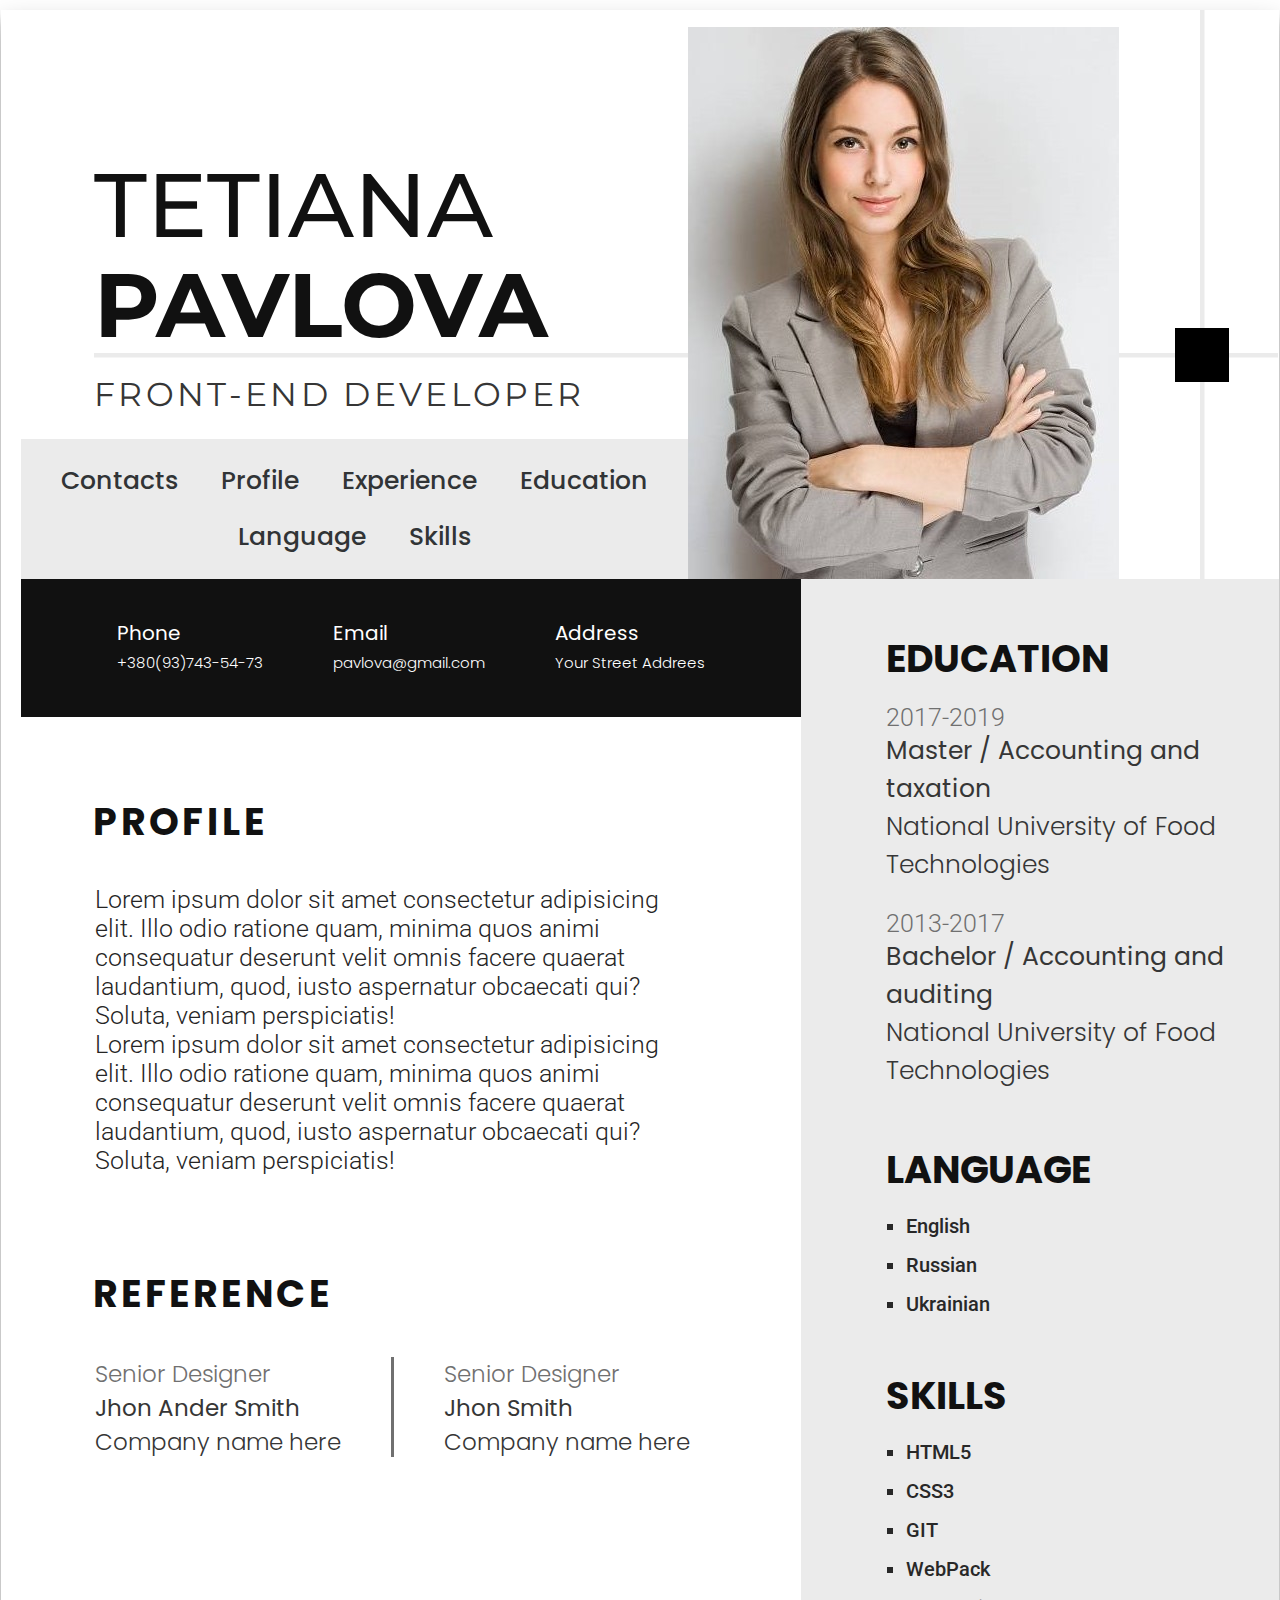
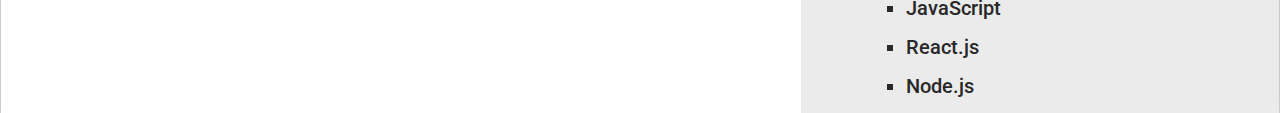
<file: index.html>
<!DOCTYPE html>
<html lang="en">
<head>
    <meta charset="UTF-8">
    <meta http-equiv="X-UA-Compatible" content="IE=edge">
    <meta name="viewport" content="width=device-width, initial-scale=1.0">
    <title>Resume</title>
    <link rel="stylesheet" href="css/style.css">
    <link rel="preconnect" href="https://fonts.gstatic.com">
    <link href="https://fonts.googleapis.com/css2?family=Montserrat:wght@400;500;700&family=Poppins:wght@300;400;700&family=Roboto:wght@300;400;500&display=swap" rel="stylesheet">
</head>
<body>
    
    <!--Main Container-->
    <div class="main-container">

        <!--Header-->
        <header class="header">

            <!--Main container section-->
            <div class="main-container-section">

                <!--Main section titles-->
                <div class="main-sections-titles">
                    <h1 class="main-sections-titles-name">Tetiana</h1>
                    <h2 class="main-sections-titles-surname">Pavlova</h2>
                    <h2 class="main-sections-titles-profession">Front-End Developer</h2>
                </div> 
                <!--Main sections names-->
                <nav class="main-sections-names">
                    <a class="main-sections-names-link" href="#anchor1">Contacts</a>
                    <a class="main-sections-names-link" href="#anchor2">Profile</a>
                    <a class="main-sections-names-link" href="../Resume/site/experience.html">Experience</a>
                    <a class="main-sections-names-link" href="#anchor3">Education</a>
                    <a class="main-sections-names-link" href="#anchor4">Language</a>
                    <a class="main-sections-names-link" href="#anchor5">Skills</a>
                </nav>
            </div>
            <div class="photo">
                <img class="my-photo" src="img/3.1-фото-для-резюме.jpg" alt="My photo">
            </div>
            
        </header>

        <!--Main sections-->
        <div class="main-sections">

            <!--Main content sections-->
            <div class="main-content-sections">
                
                <!--Basic information contacts-->
                <div id="anchor1" class="basic-information-contacts">
                    <div class="basic-information-contacts-list">
                        <h4 class="basic-information-contacts-text">Phone</h4>
                        <a class="basic-information-contacts-link" href="tel:+380937435473">+380(93)743-54-73</a>
                    </div>
                    <div class="basic-information-contacts-list">
                        <h4 class="basic-information-contacts-text">Email</h4>
                        <a class="basic-information-contacts-link" href="mailto:pavlova@gmail.com">pavlova@gmail.com</a>
                    </div>
                    <div class="basic-information-contacts-list">
                        <h4 class="basic-information-contacts-text">Address</h4>
                        <a class="basic-information-contacts-link" href="https://www.google.com.ua/maps/" target="_blank">Your Street Addrees</a>
                    </div>
                </div>
                <!--Basic information profile-->
                <div id="anchor2" class="basic-information-profile">
                    <h3 class="basic-information-title">Profile</h3>
                    <p class="basic-information-profile-text">Lorem ipsum dolor sit amet consectetur adipisicing elit. Illo odio ratione quam, minima quos animi consequatur deserunt velit omnis facere quaerat laudantium, quod, iusto aspernatur obcaecati qui? Soluta, veniam perspiciatis! <br> Lorem ipsum dolor sit amet consectetur adipisicing elit. Illo odio ratione quam, minima quos animi consequatur deserunt velit omnis facere quaerat laudantium, quod, iusto aspernatur obcaecati qui? Soluta, veniam perspiciatis!</p>
                </div>
                <!--Basic information reference-->
                <div class="basic-information-reference">
                    <h3 class="basic-information-title">Reference</h3>
                    <div class="basic-information-reference-list">
                        <div class="basic-information-reference-item">
                            <p class="basic-information-reference-item-prof">Senior Designer</p>
                            <p class="basic-information-reference-item-name">Jhon Ander Smith</p>
                            <p class="basic-information-reference-item-company">Company name here</p>
                        </div>
                        <div class="basic-information-reference-item">
                            <img class="basic-information-reference-item-divider" src="./img/Rectangle_3@2x.png" alt="divider">
                        </div>
                        <div class="basic-information-reference-item">
                            <p class="basic-information-reference-item-prof">Senior Designer</p>
                            <p class="basic-information-reference-item-name">Jhon Smith</p>
                            <p class="basic-information-reference-item-company">Company name here</p>
                        </div>
                    </div>
                </div>
            </div>

            <!--Sidebar sections-->
            <aside class="sidebar-sections">
                <!--Education section-->
                <div id="anchor3" class="education-section">
                    <h3 class="sidebar-title">Education</h3>
                    <div class="education-section-qualification">
                        <p class="education-section-period">2017-2019</p>
                        <p class="education-section-degree">Master / Accounting and taxation</p>
                        <p class="education-section-university">National University of Food Technologies</p>
                    </div>
                    <div class="education-section-qualification">
                        <p class="education-section-period">2013-2017</p>
                        <p class="education-section-degree">Bachelor / Accounting and auditing</p>
                        <p class="education-section-university">National University of Food Technologies</p>
                    </div>
                </div>
                <!--Language section-->
                <div id="anchor4" class="language-section">
                    <h3 class="sidebar-title">Language</h3>
                    <ul class="language-list">
                        <li class="language-item">English</li>
                        <li class="language-item">Russian</li>
                        <li class="language-item">Ukrainian</li>
                    </ul>
                </div>
                <!--Skills section-->
                <div id="anchor5" class="skills-section">
                    <h3 class="sidebar-title">Skills</h3>
                    <ul class="skills-list">
                        <li class="skills-item">HTML5</li>
                        <li class="skills-item">CSS3</li>
                        <li class="skills-item">GIT</li>
                        <li class="skills-item">WebPack</li>
                        <li class="skills-item">JavaScript</li>
                        <li class="skills-item">React.js</li>
                        <li class="skills-item">Node.js</li>
                    </ul>
                </div>
            </aside>
        </div>
    </div>

</body>
</html>
</file>
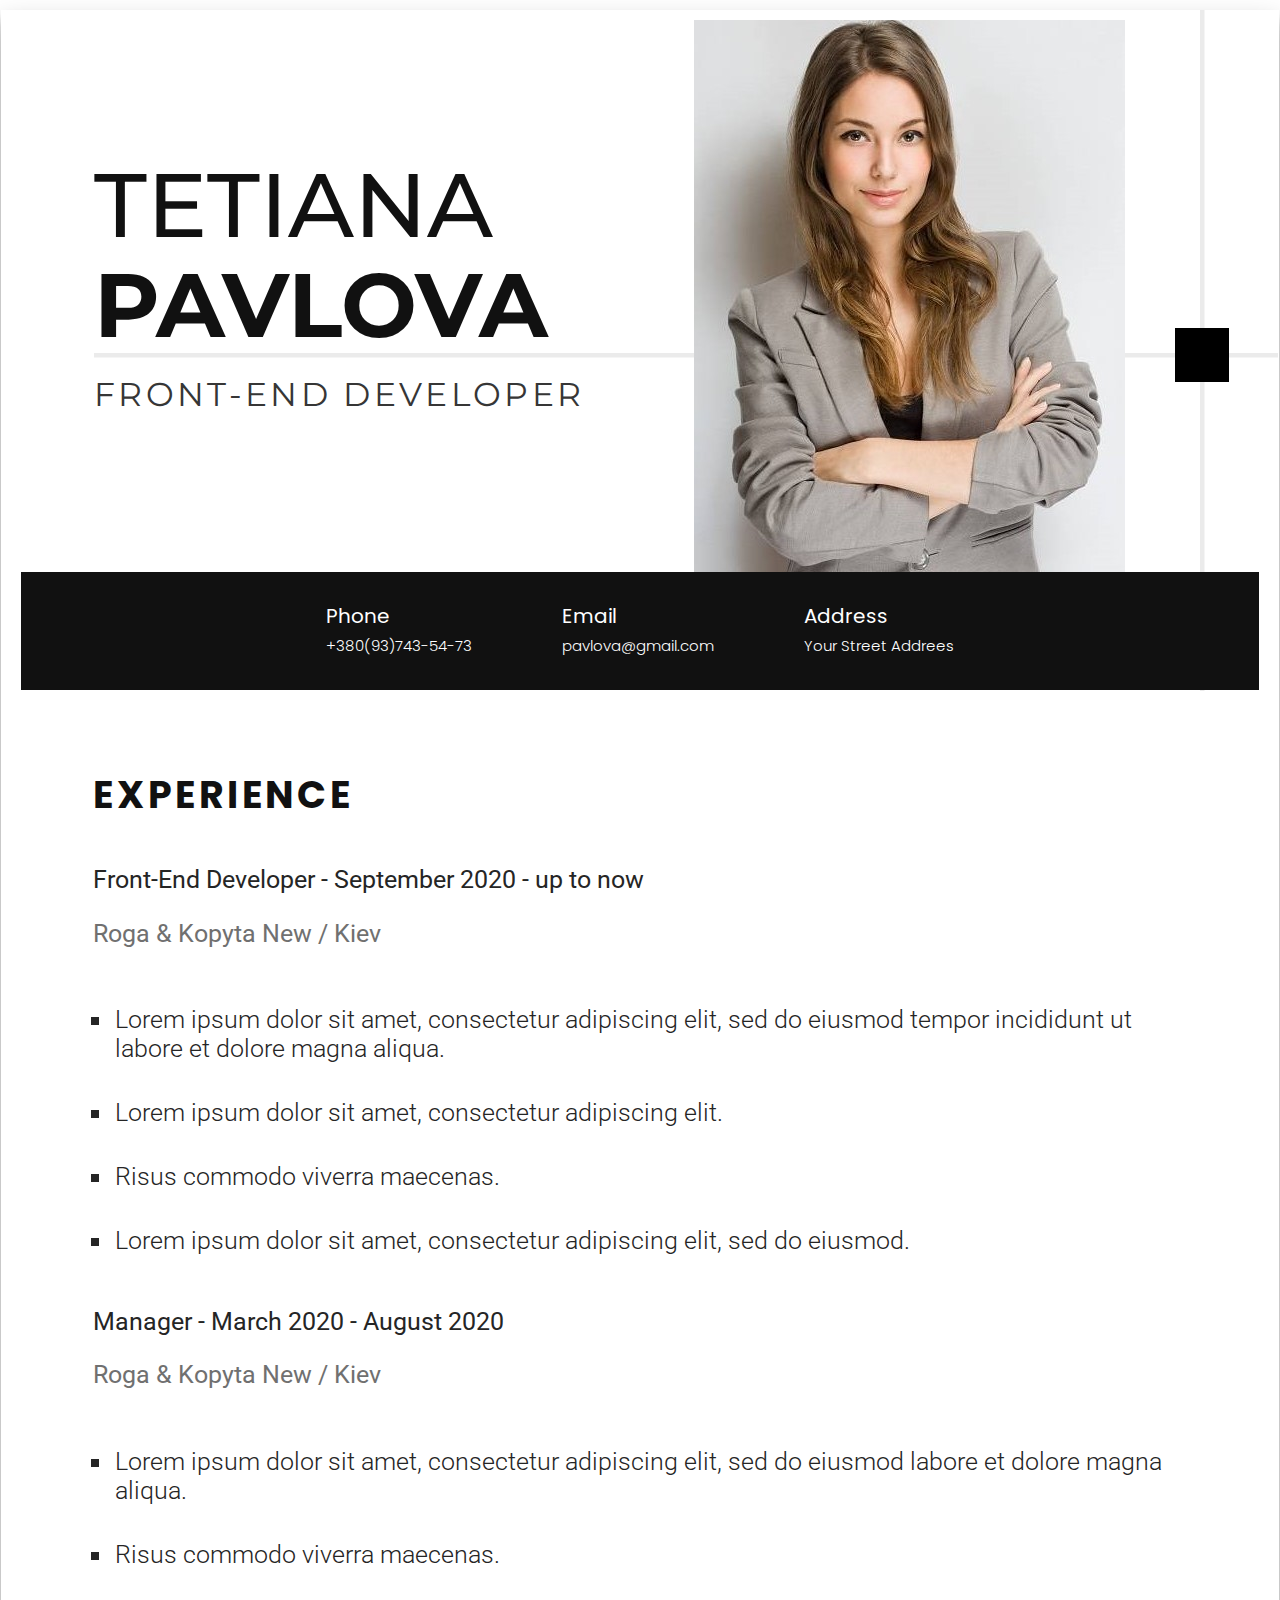
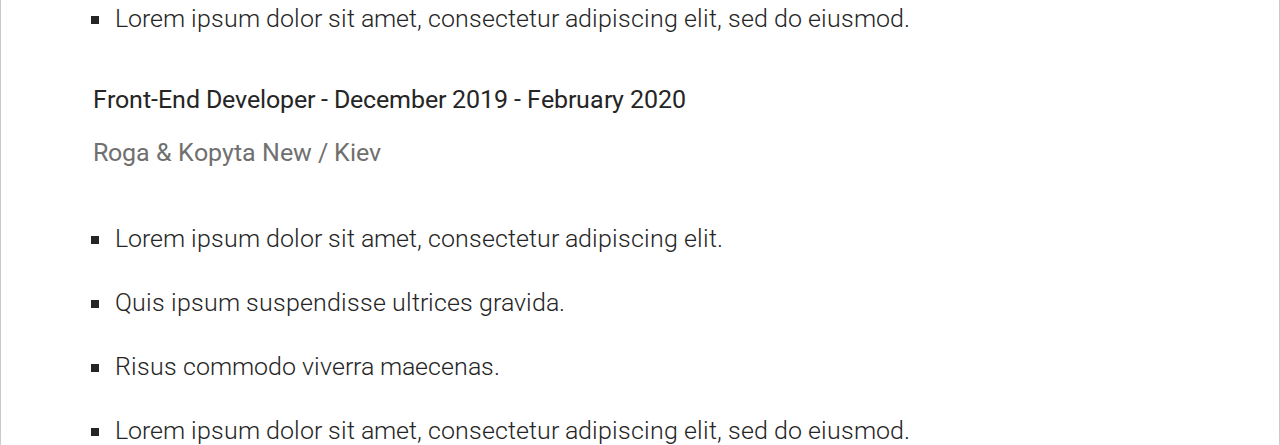
<file: site/experience.html>
<!DOCTYPE html>
<html lang="en">
<head>
    <meta charset="UTF-8">
    <meta http-equiv="X-UA-Compatible" content="IE=edge">
    <meta name="viewport" content="width=device-width, initial-scale=1.0">
    <title>Resume</title>
    <link rel="stylesheet" href="../css/experience.css">
    <link rel="preconnect" href="https://fonts.gstatic.com">
    <link href="https://fonts.googleapis.com/css2?family=Montserrat:wght@400;500;700&family=Poppins:wght@300;400;700&family=Roboto:wght@300;400;500&display=swap" rel="stylesheet">
</head>
<body>
    <!--Main Container-->
    <div class="main-container">

        <!--Header-->
        <header class="header">
            <!--Main section titles-->
            <div class="main-sections-titles">
                <h1 class="main-sections-titles-name">Tetiana</h1> 
                <h2 
                class="main-sections-titles-surname">Pavlova</h2>
                <h2 class="main-sections-titles-profession">Front-End Developer</h2>
            </div> 
            <div class="photo">
                <img class="my-photo" src="../img/3.1-фото-для-резюме.jpg" alt="My photo">
            </div>
        </header>

        <!--Main sections-->
        <div class class="main-sections">   
            <!--Basic information contacts-->
            <div class="basic-information-contacts">
                <div class="basic-information-contacts-list">
                    <h4 class="basic-information-contacts-text">Phone</h4>
                    <a class="basic-information-contacts-link" href="tel:+380937435473">+380(93)743-54-73</a>
                </div>
                <div class="basic-information-contacts-list">
                    <h4 class="basic-information-contacts-text">Email</h4>
                    <a class="basic-information-contacts-link" href="mailto:pavlova@gmail.com">pavlova@gmail.com</a>
                </div>
                <div class="basic-information-contacts-list">
                    <h4 class="basic-information-contacts-text">Address</h4>
                    <a class="basic-information-contacts-link" href="https://www.google.com.ua/maps/" target="_blank">Your Street Addrees</a>
                </div>
            </div>
            <!--Basic information experience-->
            <div class="basic-information-experience">
                <h3 class="basic-information-title">Experience</h3>
                <div class="basic-information-company">
                    <h4 class="basic-information-position">Front-End Developer - September 2020 - up to now</h4>
                    <h5 class="basic-information-company-block">Roga & Kopyta New / Kiev</h5>
                    <ul class="basic-information-experience-list">
                        <li class="basic-information-experience-item">Lorem ipsum dolor sit amet, consectetur adipiscing elit, sed do eiusmod tempor incididunt ut labore et dolore magna aliqua.</li>
                        <li class="basic-information-experience-item">Lorem ipsum dolor sit amet, consectetur adipiscing elit.</li>
                        <li class="basic-information-experience-item">Risus commodo viverra maecenas.</li>
                        <li class="basic-information-experience-item">Lorem ipsum dolor sit amet, consectetur adipiscing elit, sed do eiusmod.</li>
                    </ul>
                </div>
                <div class="basic-information-company">
                    <h4 class="basic-information-position">Manager - March 2020 - August 2020</h4>
                    <h5 class="basic-information-company-block">Roga & Kopyta New / Kiev</h5>
                    <ul class="basic-information-experience-list">
                        <li class="basic-information-experience-item">Lorem ipsum dolor sit amet, consectetur adipiscing elit, sed do eiusmod labore et dolore magna aliqua.</li>
                        <li class="basic-information-experience-item">Risus commodo viverra maecenas.</li>
                        <li class="basic-information-experience-item">Lorem ipsum dolor sit amet, consectetur adipiscing elit, sed do eiusmod.</li>
                    </ul>
                </div>
                <div class="basic-information-company">
                    <h4 class="basic-information-position">Front-End Developer - December 2019 - February 2020</h4>
                    <h5 class="basic-information-company-block">Roga & Kopyta New / Kiev</h5>
                    <ul class="basic-information-experience-list">
                        <li class="basic-information-experience-item">Lorem ipsum dolor sit amet, consectetur adipiscing elit.</li>
                        <li class="basic-information-experience-item">Quis ipsum suspendisse ultrices gravida.</li>
                        <li class="basic-information-experience-item">Risus commodo viverra maecenas.</li>
                        <li class="basic-information-experience-item">Lorem ipsum dolor sit amet, consectetur adipiscing elit, sed do eiusmod.</li>
                    </ul>
                </div>
            </div>
               
        </div>
    </div>
</body>
</html>
</file>
<file: css/style.css>
/*Zeroing styles*/
* {
  padding: 0;
  margin: 0;
  border: 0;
}

*, *:before, *:after {
  -webkit-box-sizing: border-box;
  box-sizing: border-box;
}

:focus, :active {
  outline: none;
}

a:focus, a:active {
  outline: none;
}

nav, footer, header, aside {
  display: block;
}

html, body {
  height: 100%;
  width: 100%;
  font-size: 100%;
  line-height: 1;
  font-size: 14px;
  -ms-text-size-adjust: 100%;
  -moz-text-size-adjust: 100%;
  -webkit-text-size-adjust: 100%;
}

input, button, textarea {
  font-family: inherit;
}

input::-ms-clear {
  display: none;
}

button {
  cursor: pointer;
}

button::-moz-focus-inner {
  padding: 0;
  border: 0;
}

a, a:visited {
  text-decoration: none;
}

ul li {
  list-style: none;
}

h1, h2, h3, h4, h5, h6 {
  font-size: inherit;
  font-weight: 400;
}

body {
  font-family: 'Montserrat', sans-serif;
  font-family: 'Poppins', sans-serif;
  font-family: 'Roboto', sans-serif;
  -webkit-box-pack: center;
      -ms-flex-pack: center;
          justify-content: center;
}

/*Main Container*/
.main-container {
  background: url("../img/Color_Fill_1.png") no-repeat;
  width: 1278px;
  margin: 10px auto;
  -webkit-box-shadow: 0 14px 28px rgba(0, 0, 0, 0.25), 0 10px 10px rgba(0, 0, 0, 0.22);
          box-shadow: 0 14px 28px rgba(0, 0, 0, 0.25), 0 10px 10px rgba(0, 0, 0, 0.22);
}

/*Header*/
.header {
  display: -webkit-box;
  display: -ms-flexbox;
  display: flex;
  -webkit-box-orient: horizontal;
  -webkit-box-direction: normal;
      -ms-flex-direction: row;
          flex-direction: row;
}

/*Main section titles*/
.main-sections-titles {
  margin: 145px 0 0 93px;
}

.main-sections-titles-name {
  color: #111111;
  font-family: Montserrat;
  font-size: 90px;
  font-weight: 500;
  font-style: normal;
  letter-spacing: normal;
  line-height: 100px;
  text-align: left;
  text-transform: uppercase;
}

.main-sections-titles-surname {
  color: #111111;
  font-family: Montserrat;
  font-size: 90px;
  font-weight: 700;
  font-style: normal;
  letter-spacing: normal;
  line-height: 100px;
  text-align: left;
  text-transform: uppercase;
}

.main-sections-titles-profession {
  margin-top: 25px;
  color: #363636;
  font-family: Montserrat;
  font-size: 33px;
  font-weight: 400;
  font-style: normal;
  letter-spacing: normal;
  line-height: 29.17px;
  text-align: left;
  text-transform: uppercase;
  letter-spacing: 3.33px;
}

/*Main sections names*/
.main-sections-names {
  background-color: #ebebeb;
  text-align: center;
  margin-top: 30px;
  margin-left: 20px;
  padding-top: 27px;
}

.main-sections-names-link {
  font-family: Poppins;
  font-size: 25px;
  font-weight: 500;
  font-style: normal;
  letter-spacing: normal;
  line-height: 29.17px;
  display: inline-block;
  vertical-align: top;
  margin: 0 20px 27px 20px;
  position: relative;
  color: #313436;
  text-decoration: none;
  -webkit-transition: color 0.2s linear;
  transition: color 0.2s linear;
}

.main-sections-names-link:after {
  content: "";
  display: block;
  width: 100%;
  height: 3px;
  opacity: 0;
  background-color: #707070;
  position: absolute;
  top: 100%;
  left: 0;
  z-index: 1;
  -webkit-transition: opacity .2s linear;
  transition: opacity .2s linear;
}

.main-sections-names-link:hover {
  color: #707070;
}

.main-sections-names-link:hover:after {
  opacity: 1;
}

.photo {
  padding: 0 160px 0 0;
  display: -webkit-box;
  display: -ms-flexbox;
  display: flex;
  -webkit-box-align: end;
      -ms-flex-align: end;
          align-items: flex-end;
}

.my-photo {
  max-width: 432px;
  max-height: 553px;
  padding: 0;
  margin: 0;
}

/*Main sections*/
.main-sections {
  display: -webkit-box;
  display: -ms-flexbox;
  display: flex;
  -webkit-box-orient: horizontal;
  -webkit-box-direction: normal;
      -ms-flex-direction: row;
          flex-direction: row;
}

/*Main content sections*/
.main-content-sections {
  max-width: 800px;
}

/*Basic information contacts*/
.basic-information-contacts {
  background-color: #111111;
  display: -webkit-box;
  display: -ms-flexbox;
  display: flex;
  -webkit-box-orient: horizontal;
  -webkit-box-direction: normal;
      -ms-flex-direction: row;
          flex-direction: row;
  -webkit-box-pack: center;
      -ms-flex-pack: center;
          justify-content: center;
  -webkit-box-align: center;
      -ms-flex-align: center;
          align-items: center;
  margin-left: 20px;
  font-family: Poppins;
}

.basic-information-contacts-list {
  margin: 40px 35px;
}

.basic-information-contacts-text {
  color: #ffffff;
  font-size: 20px;
  font-weight: 400;
  font-style: normal;
  letter-spacing: normal;
  line-height: 29.17px;
  text-align: left;
}

.basic-information-contacts-link {
  color: #ffffff;
  font-size: 15px;
  font-weight: 300;
  font-style: normal;
  letter-spacing: normal;
  line-height: 29.17px;
  text-align: left;
  display: inline-block;
  position: relative;
  vertical-align: top;
  text-decoration: none;
  -webkit-transition: color 0.2s linear;
  transition: color 0.2s linear;
}

.basic-information-contacts-link:after {
  content: "";
  display: block;
  width: 100%;
  height: 1px;
  opacity: 0;
  background-color: #707070;
  position: absolute;
  top: 100%;
  left: 0;
  z-index: 1;
  -webkit-transition: opacity .2s linear;
  transition: opacity .2s linear;
}

.basic-information-contacts-link:hover {
  color: #707070;
}

.basic-information-contacts-link:hover:after {
  opacity: 1;
}

/*Basic information profile*/
.basic-information-profile {
  margin: 76px 98px 0 92px;
}

.basic-information-title {
  color: #111111;
  font-family: Poppins;
  font-size: 38px;
  font-weight: 700;
  font-style: normal;
  letter-spacing: normal;
  line-height: 29.17px;
  text-align: left;
  text-transform: uppercase;
  font-style: normal;
  letter-spacing: 3.75px;
  line-height: normal;
}

.basic-information-profile-text {
  padding-left: 2px;
  padding-top: 35px;
  color: #252525;
  font-family: Roboto;
  font-size: 25px;
  font-weight: 300;
  font-style: normal;
  letter-spacing: normal;
  line-height: 33.33px;
  text-align: left;
  font-style: normal;
  letter-spacing: normal;
  line-height: normal;
}

/*Basic information reference*/
.basic-information-reference {
  margin: 90px 24px 50px 92px;
}

.basic-information-reference-list {
  display: -webkit-box;
  display: -ms-flexbox;
  display: flex;
  -webkit-box-orient: horizontal;
  -webkit-box-direction: normal;
      -ms-flex-direction: row;
          flex-direction: row;
  padding-left: 2px;
  padding-top: 35px;
}

.basic-information-reference-item {
  color: #363636;
  font-family: Poppins;
  font-size: 23px;
  font-weight: 300;
  font-style: normal;
  letter-spacing: normal;
  line-height: 37.5px;
  text-align: left;
  margin-right: 50px;
}

.basic-information-reference-item-prof {
  color: #707070;
  font-weight: 300;
  font-style: normal;
  letter-spacing: normal;
  line-height: normal;
}

.basic-information-reference-item-name {
  font-weight: 400;
  font-style: normal;
  letter-spacing: normal;
  line-height: normal;
}

.basic-information-reference-item-company {
  font-weight: 300;
  font-style: normal;
  letter-spacing: normal;
  line-height: normal;
}

.basic-information-reference-item-divider {
  max-height: 100px;
  background-color: #707070;
}

/*Sidebar sections*/
.sidebar-sections {
  background-color: #ebebeb;
  max-width: 500px;
}

.sidebar-title {
  color: #111111;
  font-family: Poppins;
  font-size: 38px;
  font-weight: 700;
  font-style: normal;
  letter-spacing: normal;
  line-height: 29.17px;
  text-align: left;
  text-transform: uppercase;
  margin-bottom: 30px;
}

/*Education section*/
.education-section {
  margin: 65px 0 0 85px;
}

.education-section-qualification {
  color: #363636;
  font-family: Poppins;
  font-size: 25px;
  font-weight: 300;
  font-style: normal;
  letter-spacing: normal;
  line-height: 33.33px;
  text-align: left;
  margin-bottom: 25px;
}

.education-section-period {
  color: #707070;
  font-family: Roboto;
  font-weight: 300;
  font-style: normal;
  letter-spacing: normal;
  line-height: normal;
}

.education-section-degree {
  font-weight: 400;
  font-style: normal;
  letter-spacing: normal;
  line-height: normal;
}

.education-section-university {
  font-weight: 300;
  font-style: normal;
  letter-spacing: normal;
  line-height: normal;
}

/*Language section*/
.language-section {
  margin: 65px 0 0 85px;
}

.language-list {
  margin-left: 20px;
}

.language-item {
  list-style-type: square;
  color: #282828;
  font-family: Roboto;
  font-size: 20px;
  font-weight: 500;
  font-style: normal;
  letter-spacing: normal;
  line-height: normal;
  text-align: left;
  margin: 0 0 15px 0;
}

/*Skills section*/
.skills-section {
  margin: 65px 0 0 85px;
}

.skills-list {
  margin-left: 20px;
}

.skills-item {
  list-style-type: square;
  color: #282828;
  font-family: Roboto;
  font-size: 20px;
  font-weight: 500;
  font-style: normal;
  letter-spacing: normal;
  line-height: normal;
  text-align: left;
  margin: 0 0 15px 0;
}
</file>
<file: css/experience.css>
/*Zeroing styles*/
* {
  padding: 0;
  margin: 0;
  border: 0;
}

*, *:before, *:after {
  -webkit-box-sizing: border-box;
  box-sizing: border-box;
}

:focus, :active {
  outline: none;
}

a:focus, a:active {
  outline: none;
}

nav, footer, header, aside {
  display: block;
}

html, body {
  height: 100%;
  width: 100%;
  font-size: 100%;
  line-height: 1;
  font-size: 14px;
  -ms-text-size-adjust: 100%;
  -moz-text-size-adjust: 100%;
  -webkit-text-size-adjust: 100%;
}

input, button, textarea {
  font-family: inherit;
}

input::-ms-clear {
  display: none;
}

button {
  cursor: pointer;
}

button::-moz-focus-inner {
  padding: 0;
  border: 0;
}

a, a:visited {
  text-decoration: none;
}

ul li {
  list-style: none;
}

h1, h2, h3, h4, h5, h6 {
  font-size: inherit;
  font-weight: 400;
}

body {
  font-family: 'Montserrat', sans-serif;
  font-family: 'Poppins', sans-serif;
  font-family: 'Roboto', sans-serif;
}

/*Main Container*/
.main-container {
  background: url("../img/Color_Fill_1.png") no-repeat;
  background-color: #ffffff;
  width: 1278px;
  margin: 10px auto;
  -webkit-box-shadow: 0 14px 28px rgba(0, 0, 0, 0.25), 0 10px 10px rgba(0, 0, 0, 0.22);
          box-shadow: 0 14px 28px rgba(0, 0, 0, 0.25), 0 10px 10px rgba(0, 0, 0, 0.22);
}

/*Header*/
.header {
  display: -webkit-box;
  display: -ms-flexbox;
  display: flex;
}

/*Main section titles*/
.main-sections-titles {
  margin: 145px 0 0 93px;
}

.main-sections-titles-name {
  color: #111111;
  font-family: Montserrat;
  font-size: 90px;
  font-weight: 500;
  font-style: normal;
  letter-spacing: normal;
  line-height: 100px;
  text-align: left;
  text-transform: uppercase;
}

.main-sections-titles-surname {
  color: #111111;
  font-family: Montserrat;
  font-size: 90px;
  font-weight: 700;
  font-style: normal;
  letter-spacing: normal;
  line-height: 100px;
  text-align: left;
  text-transform: uppercase;
}

.main-sections-titles-profession {
  margin-top: 25px;
  color: #363636;
  font-family: Montserrat;
  font-size: 33px;
  font-weight: 400;
  font-style: normal;
  letter-spacing: normal;
  line-height: 29.17px;
  text-align: left;
  text-transform: uppercase;
  letter-spacing: 3.33px;
}

.photo {
  display: -webkit-box;
  display: -ms-flexbox;
  display: flex;
  -webkit-box-pack: center;
      -ms-flex-pack: center;
          justify-content: center;
  -webkit-box-align: end;
      -ms-flex-align: end;
          align-items: flex-end;
}

.my-photo {
  max-width: 432px;
  max-height: 553px;
  margin: 10px 0 0 110px;
}

/*Main sections*/
/*Basic information contacts*/
.basic-information-contacts {
  display: -webkit-box;
  display: -ms-flexbox;
  display: flex;
  background-color: #111111;
  -webkit-box-pack: center;
      -ms-flex-pack: center;
          justify-content: center;
  -webkit-box-align: center;
      -ms-flex-align: center;
          align-items: center;
  margin: 0 20px;
  font-family: Poppins;
}

.basic-information-contacts-list {
  margin: 30px 45px;
}

.basic-information-contacts-text {
  color: #ffffff;
  font-size: 20px;
  font-weight: 400;
  font-style: normal;
  letter-spacing: normal;
  line-height: 29.17px;
  text-align: left;
}

.basic-information-contacts-link {
  color: #ffffff;
  font-size: 15px;
  font-weight: 300;
  font-style: normal;
  letter-spacing: normal;
  line-height: 29.17px;
  text-align: left;
  display: inline-block;
  position: relative;
  vertical-align: top;
  text-decoration: none;
  -webkit-transition: color 0.2s linear;
  transition: color 0.2s linear;
}

.basic-information-contacts-link:after {
  content: "";
  display: block;
  width: 100%;
  height: 1px;
  opacity: 0;
  background-color: #707070;
  position: absolute;
  top: 100%;
  left: 0;
  z-index: 1;
  -webkit-transition: opacity .2s linear;
  transition: opacity .2s linear;
}

.basic-information-contacts-link:hover {
  color: #707070;
}

.basic-information-contacts-link:hover:after {
  opacity: 1;
}

/*Basic information experience*/
.basic-information-experience {
  margin: 76px 98px 60px 92px;
}

.basic-information-title {
  color: #111111;
  font-family: Poppins;
  font-size: 38px;
  font-weight: 700;
  font-style: normal;
  letter-spacing: normal;
  line-height: 29.17px;
  text-align: left;
  text-transform: uppercase;
  font-style: normal;
  letter-spacing: 3.75px;
  line-height: normal;
  margin-bottom: 40px;
}

.basic-information-company {
  margin-bottom: 50px;
}

.basic-information-position {
  color: #252525;
  font-family: Roboto;
  font-size: 25px;
  font-weight: 400;
  font-style: normal;
  letter-spacing: normal;
  line-height: 33.33px;
  text-align: left;
  margin-bottom: 20px;
}

.basic-information-company-block {
  color: #707070;
  font-family: Roboto;
  font-size: 25px;
  font-weight: 400;
  font-style: normal;
  letter-spacing: normal;
  line-height: 33.33px;
  text-align: left;
  margin-bottom: 20px;
}

.basic-information-experience-list {
  margin-left: 20px;
}

.basic-information-experience-item {
  list-style-type: square;
  padding-left: 2px;
  padding-top: 35px;
  color: #252525;
  font-family: Roboto;
  font-size: 25px;
  font-weight: 300;
  font-style: normal;
  letter-spacing: normal;
  line-height: 33.33px;
  text-align: left;
  font-style: normal;
  letter-spacing: normal;
  line-height: normal;
}
</file>
